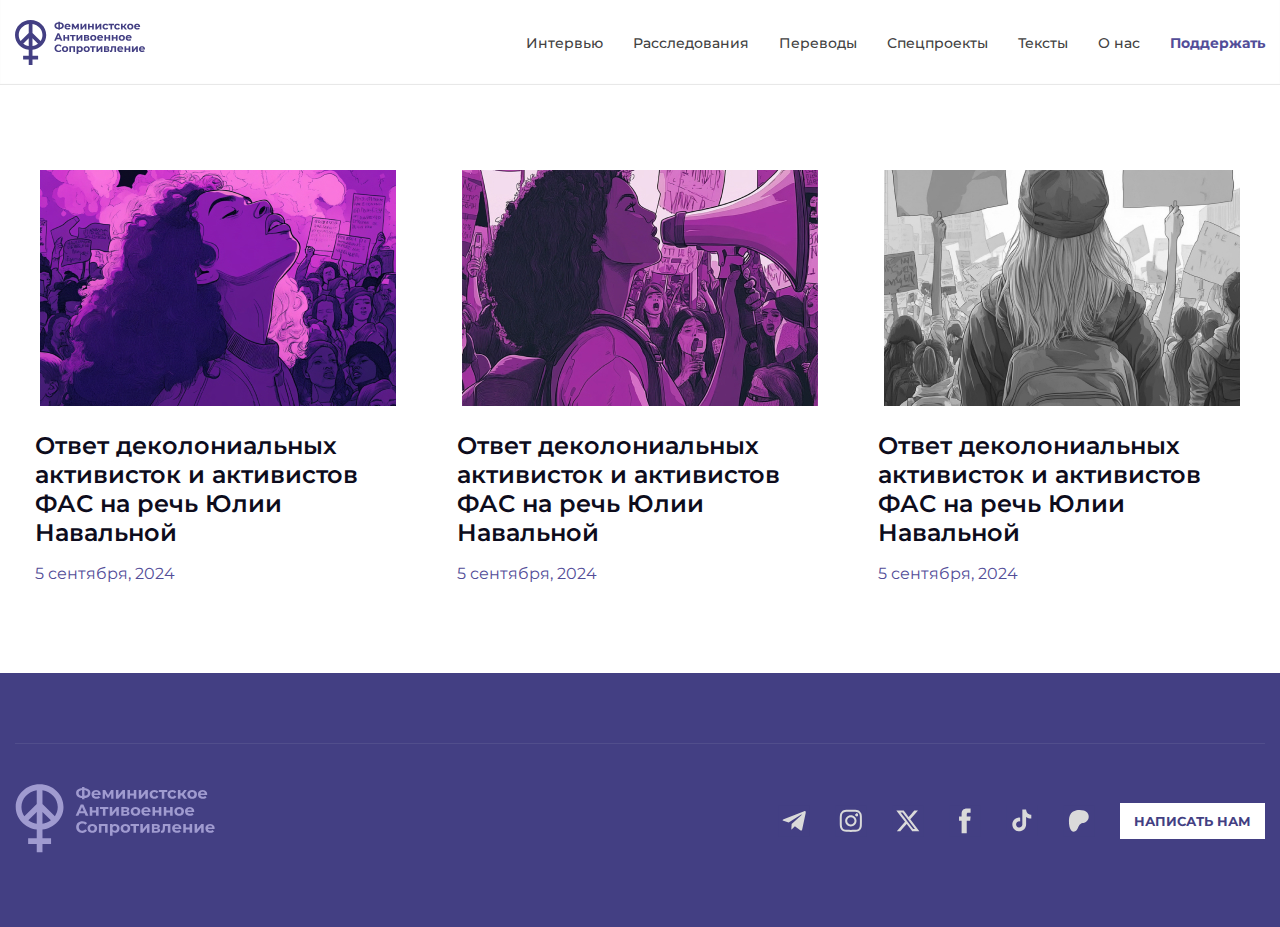
<file: front/index.html>
<!DOCTYPE html>
<html lang="ru">

<head>
    <meta charset="UTF-8">
    <meta name="viewport" content="width=device-width, initial-scale=1.0">
    <link rel="apple-touch-icon" sizes="180x180" href="img/apple-touch-icon.png">
    <link rel="icon" type="image/png" sizes="32x32" href="img/favicon-32x32.png">
    <link rel="icon" type="image/png" sizes="16x16" href="img/favicon-16x16.png">
    <link rel="manifest" href="img/site.webmanifest">
    <link rel="shortcut icon" href="img/favicon.ico">
    <meta name="msapplication-TileColor" content="#433F83">
    <meta name="msapplication-config" content="img/browserconfig.xml">
    <meta name="theme-color" content="#ffffff">
    <link rel="stylesheet" href="css/style.css">
    <title>FAR</title>
</head>

<body>
    <header class="header">
        <div class="container">
            <nav class="header-nav">
                <a href="/" class="logo">
                    <img src="img/logo.svg" alt="ФАС лого">
                </a>
                <div class="hamburger">
                    <div class="line"></div>
                    <div class="line"></div>
                    <div class="line"></div>
                </div>
                <ul class="header-nav-list">
                    <li class="header-nav-link"><a href="">Интервью</a></li>
                    <li class="header-nav-link"><a href="">Расследования</a></li>
                    <li class="header-nav-link"><a href="">Переводы</a></li>
                    <li class="header-nav-link"><a href="">Спецпроекты</a></li>
                    <li class="header-nav-link"><a href="">Тексты</a></li>
                    <li class="header-nav-link"><a href="">О нас</a></li>
                    <li class="header-nav-link highlight"><a href="">Поддержать</a></li>
                </ul>
            </nav>
        </div>
    </header>
    <main class="main">
        <section class="section">
            <div class="container">
                <div class="article-grid">
                    <div class="article-item">
                        <a href="" class="article-item-img">
                            <img src="img/img1.jpg" alt="">
                        </a>
                        <a href="" class="article-item-heading">Ответ деколониальных активисток и активистов ФАС на речь
                            Юлии Навальной</a>
                        <span class="article-item-time">5 сентября, 2024</span>
                    </div>
                    <div class="article-item">
                        <a href="" class="article-item-img">
                            <img src="img/img2.jpg" alt="">
                        </a>
                        <a href="" class="article-item-heading">Ответ деколониальных активисток и активистов ФАС на речь
                            Юлии Навальной</a>
                        <span class="article-item-time">5 сентября, 2024</span>
                    </div>
                    <div class="article-item">
                        <a href="" class="article-item-img">
                            <img src="img/img3.jpg" alt="">
                        </a>
                        <a href="" class="article-item-heading">Ответ деколониальных активисток и активистов ФАС на речь
                            Юлии Навальной</a>
                        <span class="article-item-time">5 сентября, 2024</span>
                    </div>
                </div>
            </div>
        </section>
    </main>
    <footer class="footer">
        <div class="container">
            <div class="footer-bottom">
                <a href="/">
                    <img src="img/logo-white.svg" class="logo" alt="">
                </a>
                <div class="footer-bottom-social">
                    <div class="footer-bottom-social-left">
                        <a href="https://t.me/femagainstwar" class="footer-bottom-social-item" target="_blank" rel="nofollow noopener noreferrer">
                            <img src="img/icons/tg.svg" alt="">
                        </a>
                        <a href="" class="footer-bottom-social-item" target="_blank" rel="nofollow noopener noreferrer">
                            <img src="img/icons/ig.svg" alt="">
                        </a>
                        <a href="" class="footer-bottom-social-item" target="_blank" rel="nofollow noopener noreferrer">
                            <img src="img/icons/x.svg" alt="">
                        </a>
                        <a href="" class="footer-bottom-social-item" target="_blank" rel="nofollow noopener noreferrer">
                            <img src="img/icons/fb.svg" alt="">
                        </a>
                        <a href="" class="footer-bottom-social-item" target="_blank" rel="nofollow noopener noreferrer">
                            <img src="img/icons/tiktok.svg" alt="">
                        </a>
                        <a href="https://t.me/femagainstwar_bot" class="footer-bottom-social-item" target="_blank" rel="nofollow noopener noreferrer">
                            <img src="img/icons/patreon.svg" alt="">
                        </a>
                    </div>
                    <div class="footer-bottom-social-right">
                        <a href="https://t.me/femagainstwar_bot" class="btn btn-white-fill" target="_blank" rel="nofollow noopener noreferrer">Написать нам</a>
                    </div>
            </div>
        </div>
    </footer>
    <script src="js/scripts.js"></script>
</body>

</html>
</file>
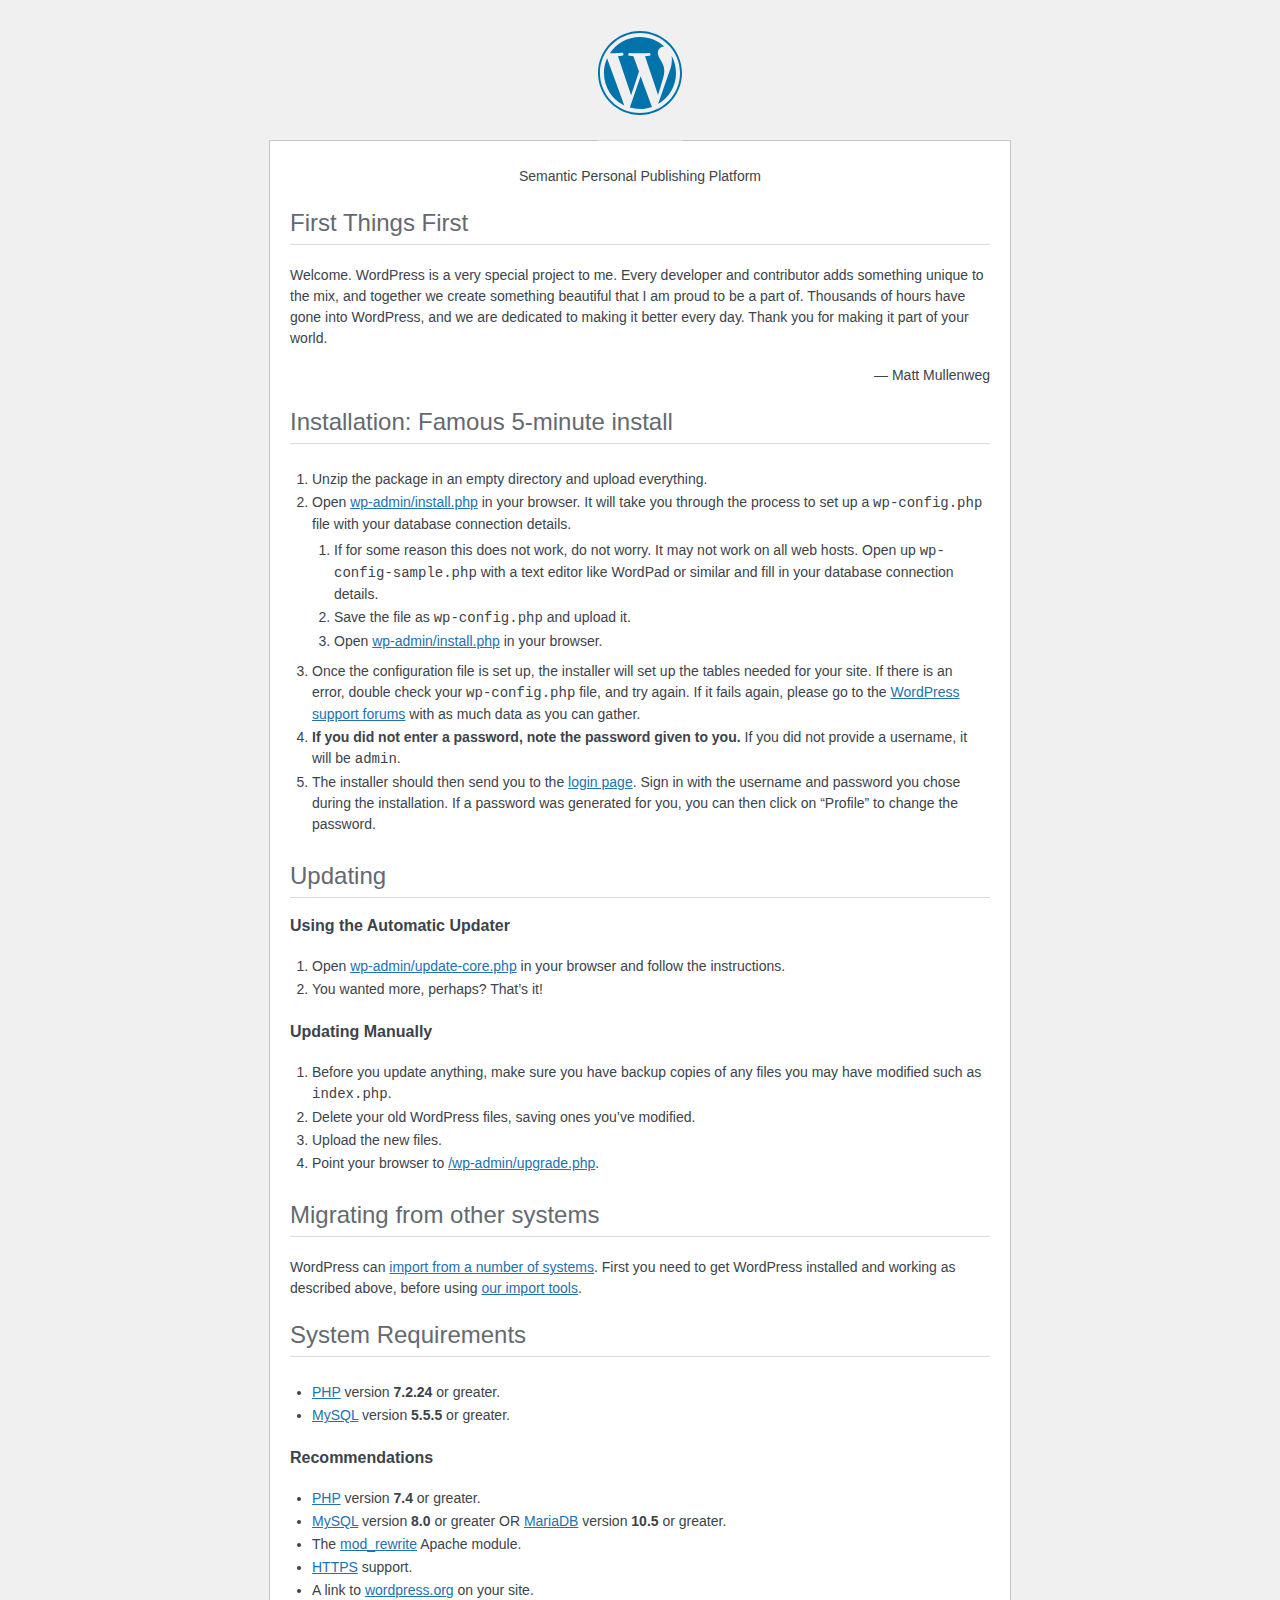
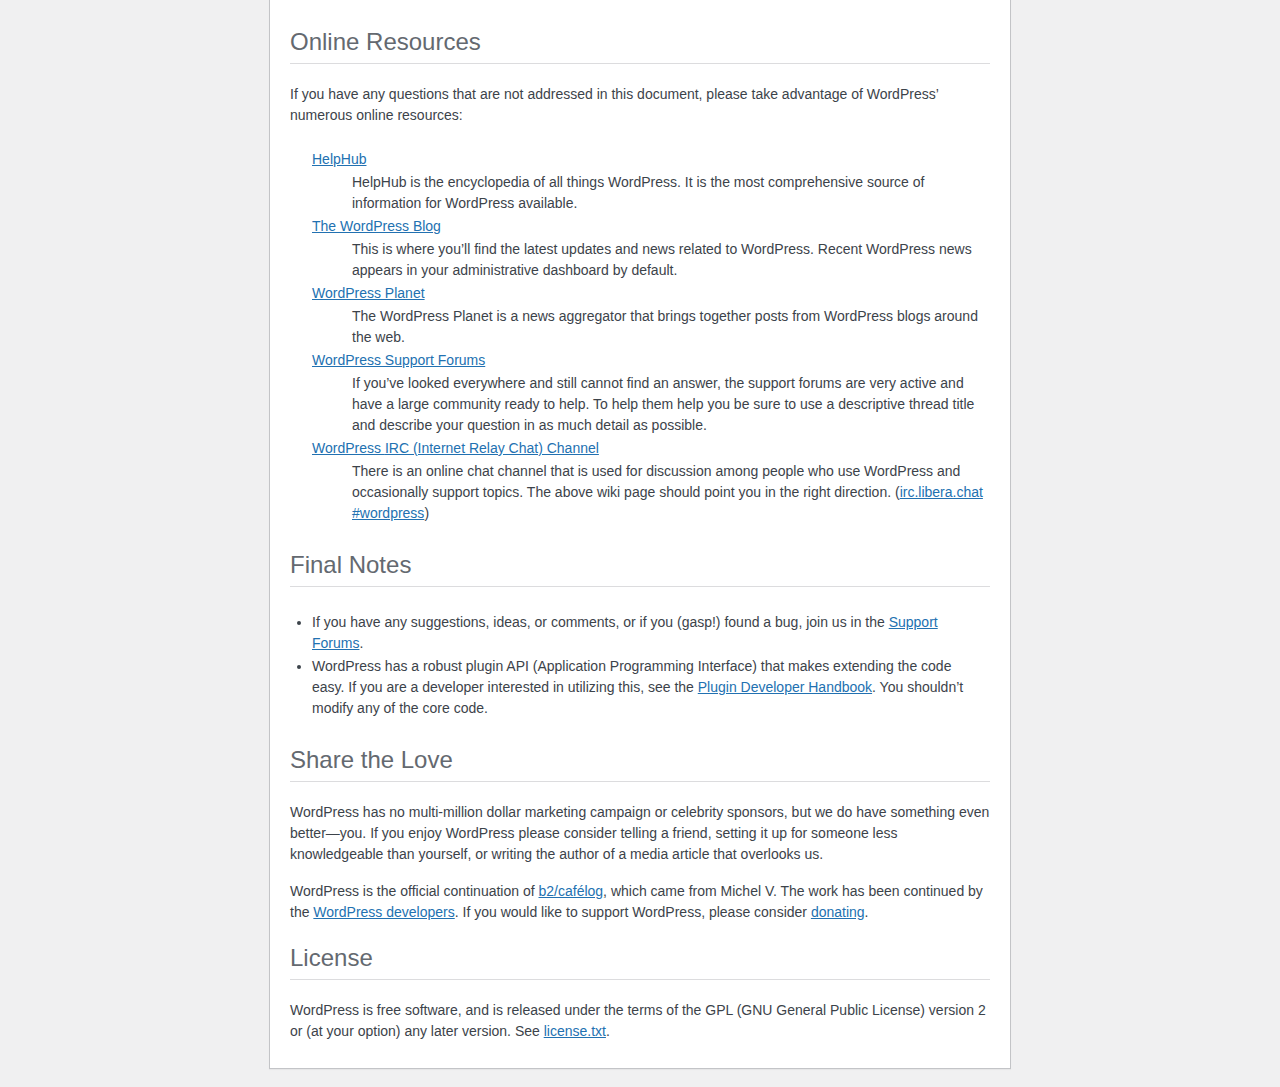
<file: readme.html>
<!DOCTYPE html>
<html lang="en">
<head>
	<meta name="viewport" content="width=device-width" />
	<meta http-equiv="Content-Type" content="text/html; charset=utf-8" />
	<title>WordPress &#8250; ReadMe</title>
	<link rel="stylesheet" href="wp-admin/css/install.css?ver=20100228" type="text/css" />
</head>
<body>
<h1 id="logo">
	<a href="https://wordpress.org/"><img alt="WordPress" src="wp-admin/images/wordpress-logo.png" /></a>
</h1>
<p style="text-align: center">Semantic Personal Publishing Platform</p>

<h2>First Things First</h2>
<p>Welcome. WordPress is a very special project to me. Every developer and contributor adds something unique to the mix, and together we create something beautiful that I am proud to be a part of. Thousands of hours have gone into WordPress, and we are dedicated to making it better every day. Thank you for making it part of your world.</p>
<p style="text-align: right">&#8212; Matt Mullenweg</p>

<h2>Installation: Famous 5-minute install</h2>
<ol>
	<li>Unzip the package in an empty directory and upload everything.</li>
	<li>Open <span class="file"><a href="wp-admin/install.php">wp-admin/install.php</a></span> in your browser. It will take you through the process to set up a <code>wp-config.php</code> file with your database connection details.
		<ol>
			<li>If for some reason this does not work, do not worry. It may not work on all web hosts. Open up <code>wp-config-sample.php</code> with a text editor like WordPad or similar and fill in your database connection details.</li>
			<li>Save the file as <code>wp-config.php</code> and upload it.</li>
			<li>Open <span class="file"><a href="wp-admin/install.php">wp-admin/install.php</a></span> in your browser.</li>
		</ol>
	</li>
	<li>Once the configuration file is set up, the installer will set up the tables needed for your site. If there is an error, double check your <code>wp-config.php</code> file, and try again. If it fails again, please go to the <a href="https://wordpress.org/support/forums/">WordPress support forums</a> with as much data as you can gather.</li>
	<li><strong>If you did not enter a password, note the password given to you.</strong> If you did not provide a username, it will be <code>admin</code>.</li>
	<li>The installer should then send you to the <a href="wp-login.php">login page</a>. Sign in with the username and password you chose during the installation. If a password was generated for you, you can then click on &#8220;Profile&#8221; to change the password.</li>
</ol>

<h2>Updating</h2>
<h3>Using the Automatic Updater</h3>
<ol>
	<li>Open <span class="file"><a href="wp-admin/update-core.php">wp-admin/update-core.php</a></span> in your browser and follow the instructions.</li>
	<li>You wanted more, perhaps? That&#8217;s it!</li>
</ol>

<h3>Updating Manually</h3>
<ol>
	<li>Before you update anything, make sure you have backup copies of any files you may have modified such as <code>index.php</code>.</li>
	<li>Delete your old WordPress files, saving ones you&#8217;ve modified.</li>
	<li>Upload the new files.</li>
	<li>Point your browser to <span class="file"><a href="wp-admin/upgrade.php">/wp-admin/upgrade.php</a>.</span></li>
</ol>

<h2>Migrating from other systems</h2>
<p>WordPress can <a href="https://developer.wordpress.org/advanced-administration/wordpress/import/">import from a number of systems</a>. First you need to get WordPress installed and working as described above, before using <a href="wp-admin/import.php">our import tools</a>.</p>

<h2>System Requirements</h2>
<ul>
	<li><a href="https://www.php.net/">PHP</a> version <strong>7.2.24</strong> or greater.</li>
	<li><a href="https://www.mysql.com/">MySQL</a> version <strong>5.5.5</strong> or greater.</li>
</ul>

<h3>Recommendations</h3>
<ul>
	<li><a href="https://www.php.net/">PHP</a> version <strong>7.4</strong> or greater.</li>
	<li><a href="https://www.mysql.com/">MySQL</a> version <strong>8.0</strong> or greater OR <a href="https://mariadb.org/">MariaDB</a> version <strong>10.5</strong> or greater.</li>
	<li>The <a href="https://httpd.apache.org/docs/2.2/mod/mod_rewrite.html">mod_rewrite</a> Apache module.</li>
	<li><a href="https://wordpress.org/news/2016/12/moving-toward-ssl/">HTTPS</a> support.</li>
	<li>A link to <a href="https://wordpress.org/">wordpress.org</a> on your site.</li>
</ul>

<h2>Online Resources</h2>
<p>If you have any questions that are not addressed in this document, please take advantage of WordPress&#8217; numerous online resources:</p>
<dl>
	<dt><a href="https://wordpress.org/documentation/">HelpHub</a></dt>
		<dd>HelpHub is the encyclopedia of all things WordPress. It is the most comprehensive source of information for WordPress available.</dd>
	<dt><a href="https://wordpress.org/news/">The WordPress Blog</a></dt>
		<dd>This is where you&#8217;ll find the latest updates and news related to WordPress. Recent WordPress news appears in your administrative dashboard by default.</dd>
	<dt><a href="https://planet.wordpress.org/">WordPress Planet</a></dt>
		<dd>The WordPress Planet is a news aggregator that brings together posts from WordPress blogs around the web.</dd>
	<dt><a href="https://wordpress.org/support/forums/">WordPress Support Forums</a></dt>
		<dd>If you&#8217;ve looked everywhere and still cannot find an answer, the support forums are very active and have a large community ready to help. To help them help you be sure to use a descriptive thread title and describe your question in as much detail as possible.</dd>
	<dt><a href="https://make.wordpress.org/support/handbook/appendix/other-support-locations/introduction-to-irc/">WordPress <abbr>IRC</abbr> (Internet Relay Chat) Channel</a></dt>
		<dd>There is an online chat channel that is used for discussion among people who use WordPress and occasionally support topics. The above wiki page should point you in the right direction. (<a href="https://web.libera.chat/#wordpress">irc.libera.chat #wordpress</a>)</dd>
</dl>

<h2>Final Notes</h2>
<ul>
	<li>If you have any suggestions, ideas, or comments, or if you (gasp!) found a bug, join us in the <a href="https://wordpress.org/support/forums/">Support Forums</a>.</li>
	<li>WordPress has a robust plugin <abbr>API</abbr> (Application Programming Interface) that makes extending the code easy. If you are a developer interested in utilizing this, see the <a href="https://developer.wordpress.org/plugins/">Plugin Developer Handbook</a>. You shouldn&#8217;t modify any of the core code.</li>
</ul>

<h2>Share the Love</h2>
<p>WordPress has no multi-million dollar marketing campaign or celebrity sponsors, but we do have something even better&#8212;you. If you enjoy WordPress please consider telling a friend, setting it up for someone less knowledgeable than yourself, or writing the author of a media article that overlooks us.</p>

<p>WordPress is the official continuation of <a href="https://cafelog.com/">b2/caf&#233;log</a>, which came from Michel V. The work has been continued by the <a href="https://wordpress.org/about/">WordPress developers</a>. If you would like to support WordPress, please consider <a href="https://wordpress.org/donate/">donating</a>.</p>

<h2>License</h2>
<p>WordPress is free software, and is released under the terms of the <abbr>GPL</abbr> (GNU General Public License) version 2 or (at your option) any later version. See <a href="license.txt">license.txt</a>.</p>

</body>
</html>
</file>
<file: front/css/style.css>
@import url('https://fonts.googleapis.com/css2?family=Montserrat:ital,wght@0,100..900;1,100..900&display=swap');

:root {
    --black1: #0D0C1C;
    --black2: #24214C;
    --grey1: #424242;
    --lightgrey1: #D9D9D9;
    --blue1: #3563E9;
    --purple1: #433F83;
    --purple2: #524D98;
    --purple3: #A09BD0;
}

* {
    box-sizing: border-box;
    font-family: 'Montserrat', sans-serif;
    font-optical-sizing: auto;
}

body {
    margin: 0;
    display: flex;
    flex-direction: column;
    min-height: 100vh;
}

img {
    max-width: 100%;
}

h1 {
    font-size: 32px;
    color: var(--black1);
}

.main {
    flex-grow: 1;
    margin-top: 90px;
}

.container, .container-small {
    width: 1200px;
    margin: 0 auto;
}

.container-small {
    width: 720px;
}

.header {
    background-color: white;
    padding: 20px 0;
    box-shadow: inset 0px -0.888889px 0.888889px rgba(0, 0, 0, 0.1);
    position: fixed;
    width: 100%;
    top: 0;
    z-index: 1;
}

.header-nav {
    display: flex;
    align-items: center;
}

.hamburger {
    display: none;
    cursor: pointer;
    flex-direction: column;
    justify-content: space-between;
    height: 20px;
    width: 30px;
    margin-left: auto;
}

.hamburger .line {
    width: 100%;
    height: 3px;
    background-color: black;
    transition: .3s;
}

.btn {
    padding: 10px 14px;
    font-size: 13px;
    font-weight: 700;
    text-transform: uppercase;
    text-decoration: none;
    transition: .3s;
    display: inline-block;
}

.btn-white-fill {
    background-color: white;
    color: var(--purple1);
}

.btn-white-fill:hover {
    background-color: rgba(255, 255, 255, .8);
}

.nav-open .hamburger .line:nth-child(1) {
    transform: rotate(45deg) translate(5px, 5px);
}

.nav-open .hamburger .line:nth-child(2) {
    opacity: 0;
}

.nav-open .hamburger .line:nth-child(3) {
    transform: rotate(-45deg) translate(5px, -5px);
}

.logo {
    font-size: 0;
}

.logo img {
    width: 130px;
}

.header-nav-list {
    margin: 0 0 0 auto;
    padding: 0;
    display: flex;
    list-style: none;
    gap: 50px;
}

.header-nav-link a {
    color: var(--grey1);
    font-weight: 500;
    font-size: 14px;
    text-decoration: none;
    transition: .3s;
    position: relative;
}

.header-nav-link a:hover,
.header-nav-link.highlight a:hover {
    color: var(--blue1);
}

.header-nav-link.highlight a {
    color: var(--purple2);
    font-weight: 700;
}

.section {
    margin: 60px 0;
}

.article-grid {
    display: grid;
    grid-template-columns: repeat(3, 1fr);
    gap: 15px;
}

.article-item {
    transition: .3s;
    padding: 20px 20px 30px;
    display: flex;
    flex-direction: column;
}

.article-item:hover {
    background-color: var(--purple3);
}

.article-item:hover .article-item-heading {
    color: white;
}

.article-item-img {
    font-size: 0;
    width: 100%;
    height: 236px;
    display: block;
    position: relative;
    overflow: hidden;
}

.article-item-img img {
    position: absolute;
    top: 50%;
    left: 50%;
    transform: translate(-50%, -50%);
    height: 100%;
    max-width: unset;
}

.article-item-heading {
    color: var(--black1);
    text-decoration: none;
    font-weight: 600;
    font-size: 24px;
    display: block;
    margin: 25px 0 17px;
    transition: .3s;
}

.article-item-time {
    transition: .3s;
    color: var(--purple2);
    cursor: default;
}

.article-item:hover .article-item-time {
    color: var(--lightgrey1);
}

.article {
    margin: 40px 0 80px;
}

.article p {
    color: var(--black1);
    line-height: 1.375;
}

.article-top, .article hr {
    padding-bottom: 40px;
    margin-bottom: 60px;
    border-bottom: 2px solid var(--lightgrey1);
}

.article-note {
    border-left: 4px solid var(--black2);
    padding-left: 32px;
    margin: 30px 0;
    max-width: 400px;
}

.article-note-text, .article-note-quote {
    color: var(--black2);
}

.img-item > a {
    display: flex;
    align-items: center;
    justify-content: center;
}

.img-container {
    margin: 30px 0;
}

.img-desc {
    margin: 12px 0;
    color: var(--purple2);
}

.footer {
    background-color: var(--purple1);
    padding: 70px 0;
}

.footer .logo {
    width: 200px;
}

.footer-bottom {
    display: flex;
    border-top: 1px solid rgba(255, 255, 255, 0.08);
    padding-top: 40px;
}

.footer-bottom-social {
    display: flex;
    align-items: center;
    gap: 25px;
    margin-left: auto;
}

.footer-bottom-social-left {
    display: flex;
    align-items: center;
    gap: 25px;
}

.footer-bottom-social-item {
    display: flex;
    transition: .3s;
}

.footer-bottom-social-item:hover {
    opacity: .8;
}

@media (max-width: 1280px) {
    .container {
        width: calc(100% - 30px);
    }

    .header-nav-list {
        gap: 30px;
    }
}

@media (max-width: 992px) {
    .hamburger {
        display: flex;
    }

    .header {
        padding: 17px 0;
    }

    .header-nav-list {
        display: none;
        position: absolute;
        top: 79px;
        right: 0;
        background-color: var(--purple1);
        width: 100%;
        height: calc(100vh - 79px);
        flex-direction: column;
        z-index: 1;
        gap: 0;
    }

    .header-nav-link a,
    .header-nav-link.highlight a {
        color: white;
        padding: 20px 15px;
        display: block;
        box-shadow: inset 0px -1px 0px rgba(0, 0, 0, 0.15);
    }

    .header-nav-link a:hover,
    .header-nav-link.highlight a:hover {
        background-color: var(--purple2);
        color: white;
    }

    .header-nav-link a:after {
        content: "";
        background-image: url(../img/caret-right-lightblue.svg);
        background-size: contain;
        background-repeat: no-repeat;
        width: 12px;
        height: 12px;
        display: inline-block;
        top: 50%;
        right: 10px;
        transform: translateY(-50%);
        position: absolute;
    }

    .nav-open {
        overflow: hidden;
    }

    .nav-open .hamburger {
        height: 17px;
    }

    .nav-open .header-nav-list {
        display: flex;
    }

    .section {
        margin: 40px 0;
    }

    .article-item-heading {
        font-size: 20px;
        margin: 18px 0 12px;
    }

    .article-item {
        padding: 20px;
    }

    .footer-bottom-social,
    .footer-bottom-social-left {
        gap: 20px;
    }
}

@media (max-width: 768px) {
    .container, .container-small {
        width: calc(100% - 20px);
    }

    .article-grid {
        grid-template-columns: repeat(2, 1fr);
        gap: 20px;
    }

    .article-item {
        padding: 10px;
    }

    .footer-bottom {
        flex-direction: column;
        align-items: center;
    }

    .footer-bottom-social {
        flex-direction: column;
        margin: auto;
        gap: 0;
    }

    .footer-bottom-social-left {
        margin: 40px auto;
    }

    .footer .logo {
        width: 180px;
    }
}

@media (max-width: 576px) {
    .article-grid {
        grid-template-columns: repeat(1, 1fr);
    }

    .article-item-img img {
        min-height: 100%;
        height: auto;
        width: 100%;
    }

    .article {
        margin: 30px 0 60px;
    }

    .article-note {
        padding-left: 20px;
    }

    .footer-bottom-social-left {
        gap: 10px;
    }
}
</file>
<file: wp-admin/css/install.css>
html {
	background: #f0f0f1;
	margin: 0 20px;
}

body {
	background: #fff;
	border: 1px solid #c3c4c7;
	color: #3c434a;
	font-family: -apple-system, BlinkMacSystemFont, "Segoe UI", Roboto, Oxygen-Sans, Ubuntu, Cantarell, "Helvetica Neue", sans-serif;
	margin: 140px auto 25px;
	padding: 20px 20px 10px;
	max-width: 700px;
	-webkit-font-smoothing: subpixel-antialiased;
	box-shadow: 0 1px 1px rgba(0, 0, 0, 0.04);
}

a {
	color: #2271b1;
}

a:hover,
a:active {
	color: #135e96;
}

a:focus {
	color: #043959;
	box-shadow: 0 0 0 2px #2271b1;
	/* Only visible in Windows High Contrast mode */
	outline: 2px solid transparent;
}

h1, h2 {
	border-bottom: 1px solid #dcdcde;
	clear: both;
	color: #646970;
	font-size: 24px;
	padding: 0 0 7px;
	font-weight: 400;
}

h3 {
	font-size: 16px;
}

p, li, dd, dt {
	padding-bottom: 2px;
	font-size: 14px;
	line-height: 1.5;
}

code, .code {
	font-family: Consolas, Monaco, monospace;
}

ul, ol, dl {
	padding: 5px 5px 5px 22px;
}

a img {
	border: 0
}
abbr {
	border: 0;
	font-variant: normal;
}

fieldset {
	border: 0;
	padding: 0;
	margin: 0;
}

#logo {
	margin: -130px auto 25px;
	padding: 0 0 25px;
	width: 84px;
	height: 84px;
	overflow: hidden;
	background-image: url(../images/w-logo-blue.png?ver=20131202);
	background-image: none, url(../images/wordpress-logo.svg?ver=20131107);
	background-size: 84px;
	background-position: center top;
	background-repeat: no-repeat;
	color: #3c434a; /* same as login.css */
	font-size: 20px;
	font-weight: 400;
	line-height: 1.3em;
	text-decoration: none;
	text-align: center;
	text-indent: -9999px;
	outline: none;
}

.step {
	margin: 20px 0 15px;
}
.step, th {
	text-align: left;
	padding: 0;
}
.language-chooser.wp-core-ui .step .button.button-large {
	font-size: 14px;
}
textarea {
	border: 1px solid #dcdcde;
	font-family: -apple-system, BlinkMacSystemFont, "Segoe UI", Roboto, Oxygen-Sans, Ubuntu, Cantarell, "Helvetica Neue", sans-serif;
	width: 100%;
	box-sizing: border-box;
}

.form-table {
	border-collapse: collapse;
	margin-top: 1em;
	width: 100%;
}

.form-table td {
	margin-bottom: 9px;
	padding: 10px 20px 10px 0;
	font-size: 14px;
	vertical-align: top
}

.form-table th {
	font-size: 14px;
	text-align: left;
	padding: 10px 20px 10px 0;
	width: 115px;
	vertical-align: top;
}

.form-table code {
	line-height: 1.28571428;
	font-size: 14px;
}

.form-table p {
	margin: 4px 0 0;
	font-size: 11px;
}

.form-table .setup-description {
	margin: 4px 0 0;
	line-height: 1.6;
}

.form-table input {
	line-height: 1.33333333;
	font-size: 15px;
	padding: 3px 5px;
}

.wp-pwd {
	margin-top: 0;
}

.form-table .wp-pwd {
	display: flex;
	column-gap: 4px;
}

.form-table .password-input-wrapper {
	width: 100%;
}

input,
submit {
	font-family: -apple-system, BlinkMacSystemFont, "Segoe UI", Roboto, Oxygen-Sans, Ubuntu, Cantarell, "Helvetica Neue", sans-serif;
}

.form-table input[type=text],
.form-table input[type=email],
.form-table input[type=url],
.form-table input[type=password],
#pass-strength-result {
	width: 100%;
}

.form-table th p {
	font-weight: 400;
}

.form-table.install-success th,
.form-table.install-success td {
	vertical-align: middle;
	padding: 16px 20px 16px 0;
}

.form-table.install-success td p {
	margin: 0;
	font-size: 14px;
}

.form-table.install-success td code {
	margin: 0;
	font-size: 18px;
}

#error-page {
	margin-top: 50px;
}

#error-page p {
	font-size: 14px;
	line-height: 1.28571428;
	margin: 25px 0 20px;
}

#error-page code, .code {
	font-family: Consolas, Monaco, monospace;
}

.message {
	border-left: 4px solid #d63638;
	padding: .7em .6em;
	background-color: #fcf0f1;
}

/* rtl:ignore */
#dbname,
#uname,
#pwd,
#dbhost,
#prefix,
#user_login,
#admin_email,
#pass1,
#pass2 {
	direction: ltr;
}


/* localization */
body.rtl,
.rtl textarea,
.rtl input,
.rtl submit {
	font-family: Tahoma, sans-serif;
}

:lang(he-il) body.rtl,
:lang(he-il) .rtl textarea,
:lang(he-il) .rtl input,
:lang(he-il) .rtl submit {
	font-family: Arial, sans-serif;
}

@media only screen and (max-width: 799px) {
	body {
		margin-top: 115px;
	}
	#logo a {
		margin: -125px auto 30px;
	}
}

@media screen and (max-width: 782px) {

	.form-table {
		margin-top: 0;
	}

	.form-table th,
	.form-table td {
		display: block;
		width: auto;
		vertical-align: middle;
	}

	.form-table th {
		padding: 20px 0 0;
	}

	.form-table td {
		padding: 5px 0;
		border: 0;
		margin: 0;
	}

	textarea,
	input {
		font-size: 16px;
	}

	.form-table td input[type="text"],
	.form-table td input[type="email"],
	.form-table td input[type="url"],
	.form-table td input[type="password"],
	.form-table td select,
	.form-table td textarea,
	.form-table span.description {
		width: 100%;
		font-size: 16px;
		line-height: 1.5;
		padding: 7px 10px;
		display: block;
		max-width: none;
		box-sizing: border-box;
	}

	#pwd {
		padding-right: 2.5rem;
	}

	.wp-pwd #pass1 {
		padding-right: 50px;
	}

	.wp-pwd .button.wp-hide-pw {
		right: 0;
	}

	#pass-strength-result {
		width: 100%;
	}
}

body.language-chooser {
	max-width: 300px;
}

.language-chooser select {
	padding: 8px;
	width: 100%;
	display: block;
	border: 1px solid #dcdcde;
	background: #fff;
	color: #2c3338;
	font-size: 16px;
	font-family: Arial, sans-serif;
	font-weight: 400;
}

.language-chooser select:focus {
	color: #2c3338;
}

.language-chooser select option:hover,
.language-chooser select option:focus {
	color: #0a4b78;
}

.language-chooser .step {
	text-align: right;
}

.screen-reader-input,
.screen-reader-text {
	border: 0;
	clip: rect(1px, 1px, 1px, 1px);
	clip-path: inset(50%);
	height: 1px;
	margin: -1px;
	overflow: hidden;
	padding: 0;
	position: absolute;
	width: 1px;
	word-wrap: normal !important;
}

.spinner {
	background: url(../images/spinner.gif) no-repeat;
	background-size: 20px 20px;
	visibility: hidden;
	opacity: 0.7;
	filter: alpha(opacity=70);
	width: 20px;
	height: 20px;
	margin: 2px 5px 0;
}

.step .spinner {
	display: inline-block;
	vertical-align: middle;
	margin-right: 15px;
}

.button.hide-if-no-js,
.hide-if-no-js {
	display: none;
}

/**
 * HiDPI Displays
 */
@media print,
  (min-resolution: 120dpi) {

	.spinner {
		background-image: url(../images/spinner-2x.gif);
	}

}
</file>
